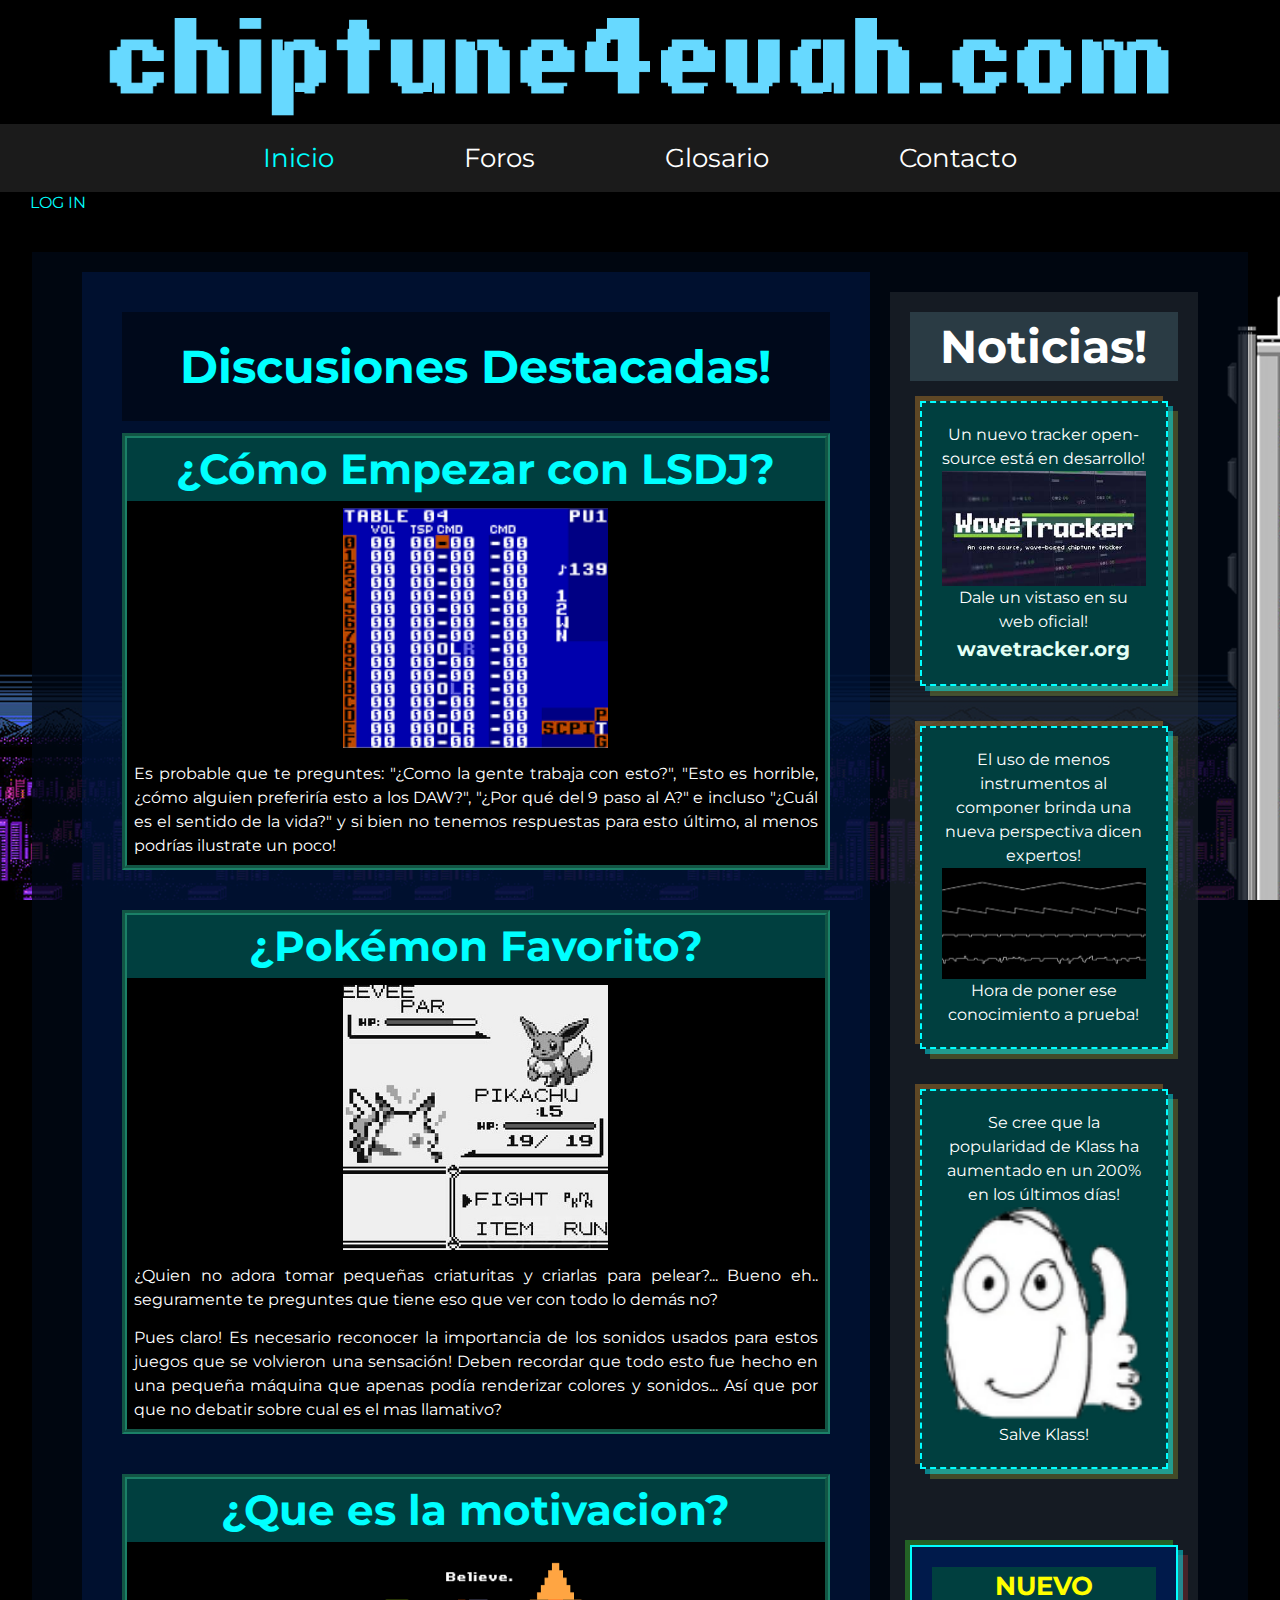
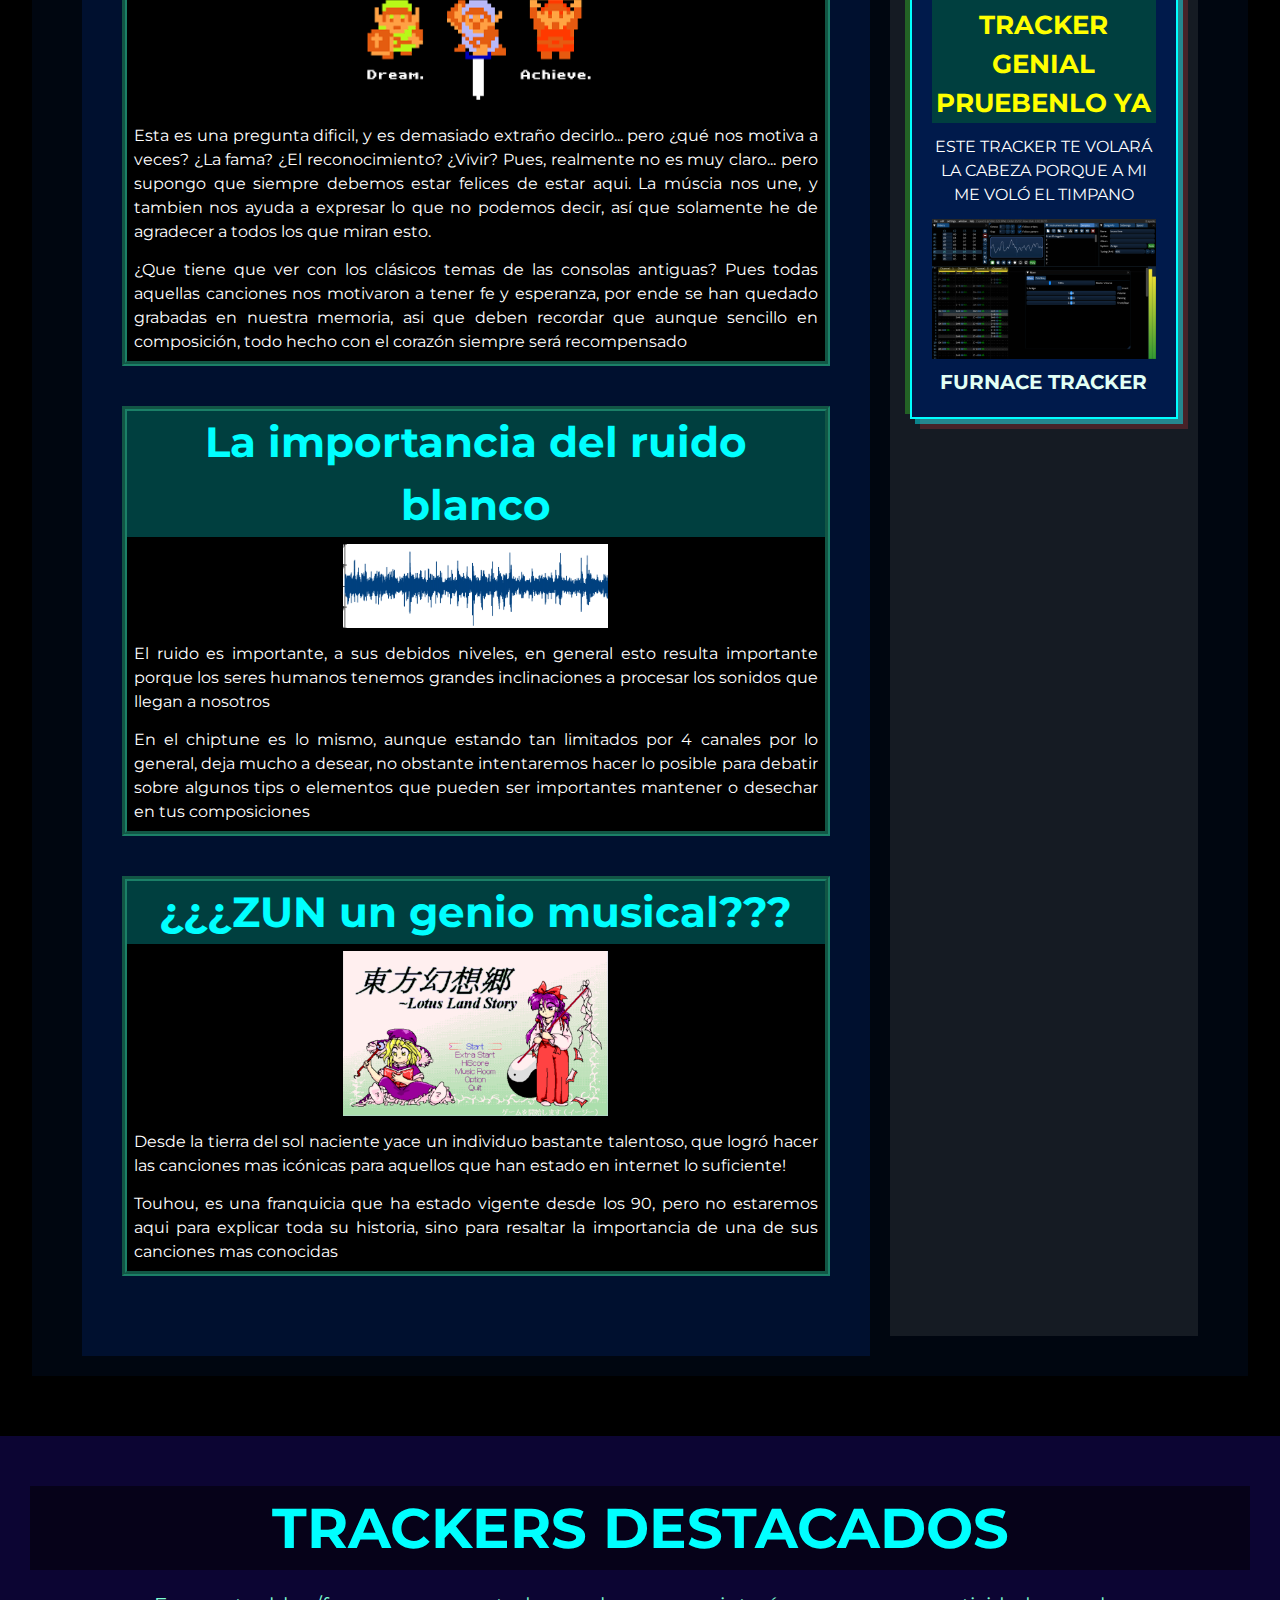
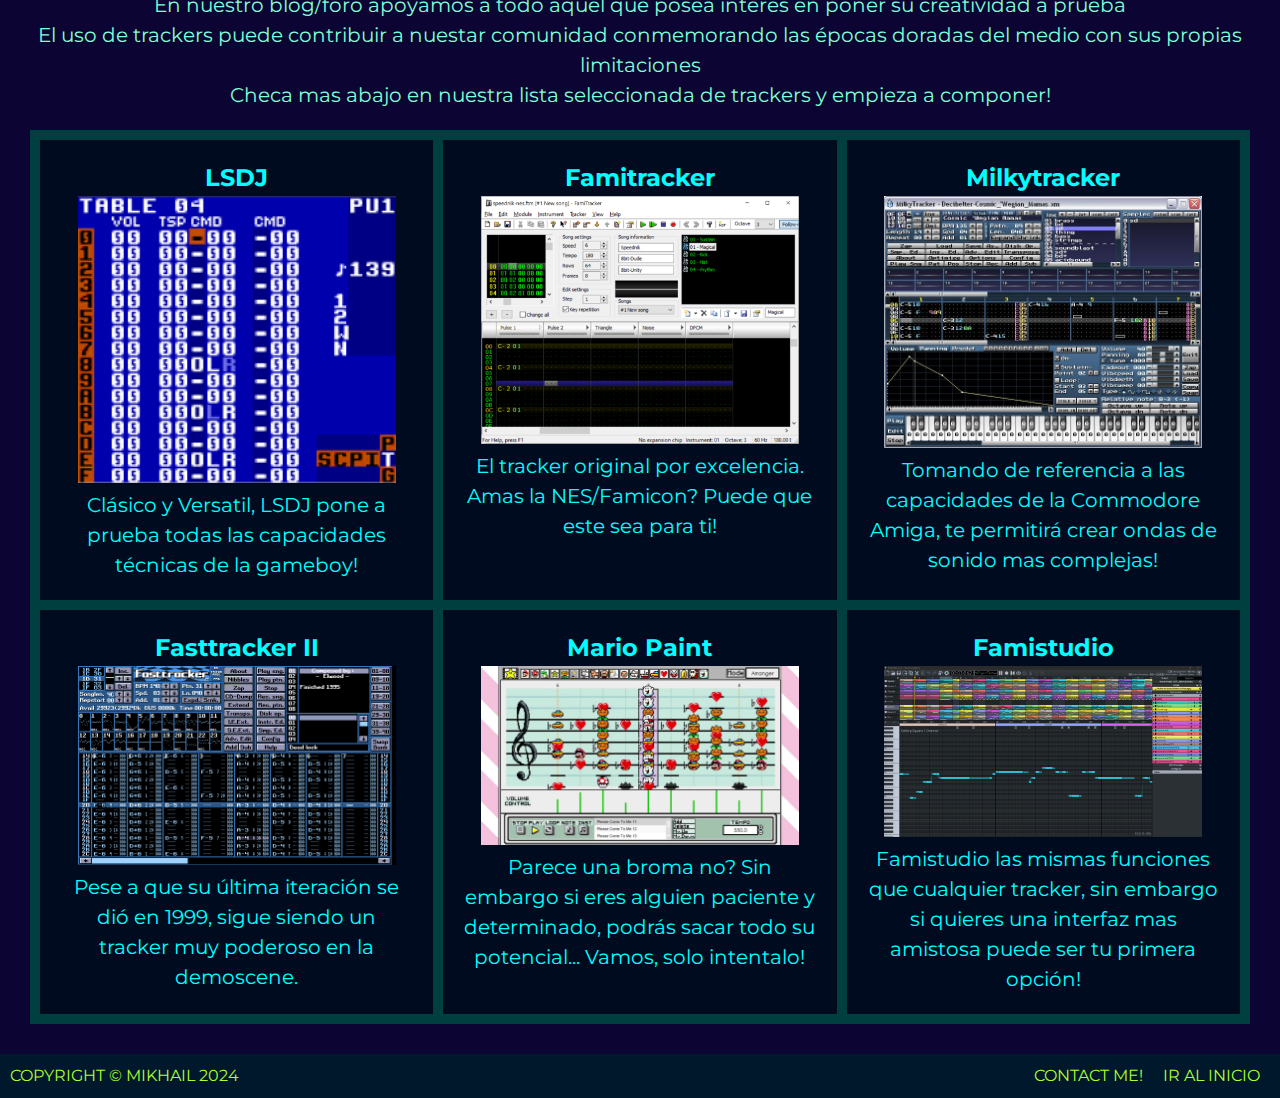
<file: index.html>
<!DOCTYPE html>
<html lang="es">
<head>
    <meta charset="UTF-8">
    <meta http-equiv="X-UA-Compatible" content="IE=edge">
    <meta name="viewport" content="width=device-width, initial-scale=1.0">
    <title>Chiptune4Evah</title>
    <link rel="preload" href="css/estilos.css" as="style">
    <link rel="stylesheet" href="css/estilos.css">
    <link rel="preconnect" href="https://fonts.googleapis.com">
    <link rel="preconnect" href="https://fonts.gstatic.com" crossorigin>
    <link href="https://fonts.googleapis.com/css2?family=Montserrat:ital,wght@0,100..900;1,100..900&display=swap" rel="stylesheet">
</head>
<body>
    <header> <!--Título-->
        <a href="index.html">
        <img class="logo-img" src="img/logoweb.gif" alt="">
        </a>
        <nav class="navbar">
            <!--Navegación-->
                <a class="navbar-link navbar-link-active" href="index.html">Inicio</a> 
                <a class="navbar-link" href="foro.html">Foros</a> 
                <a class="navbar-link" href="articulos.html"> Glosario</a>
                <a class="navbar-link" href="contacto.html"> Contacto</a>
        </nav>
    </header>
    <div class="dropdown"> <!-- Menú Login -->
        <span>LOG IN</span>
        <div id="userstatus", class="dropdown-content">
            <form class="login-form">  <!-- Seccion del Formulario -->
                <div class="campo">
                <label class="campo_label" for="username">Username </label>
                <input type="text" id="username" name="username" placeholder="Username">
                </div>
                <div class="campo">
                <label class="campo_label" for="password">Password</label>
                <input type="password" id="password" name="password" placeholder="Password">
                </div>
                <div class="campo">
                <input type="submit" value="LOG IN" class="logbutton">
                </div>
                <div class="form-foot">
                <input class="boton-cerrar" type="button" value=".:cerrar:.">
                </div>
            </form>
        </div>
    </div>
    <main class="container-global"> <!--Posts-->
        <div class="section-1">
            <h1 style="font-size: 4.6rem; text-align: center; color: aqua; background: rgba(0, 0, 0, 0.411); padding: 20px;">Discusiones Destacadas!</h1>
            <div class="separador"></div>
            <article class="post">
                <h2 class="titulo-post">¿Cómo Empezar con LSDJ?</h2>
                <img src="img/placeholder2.png">
                <p>Es probable que te preguntes: "¿Como la gente trabaja con esto?", "Esto es horrible, ¿cómo alguien preferiría esto a los DAW?", "¿Por qué del 9 paso al A?" e incluso "¿Cuál es el sentido de la vida?" y si bien no tenemos respuestas para esto último, al menos podrías ilustrate un poco!</p>
            </article>

            <article class="post">
                <h2 class="titulo-post">¿Pokémon Favorito?</h2>
                <img src="img/post2.jpg">
                <p>¿Quien no adora tomar pequeñas criaturitas y criarlas para pelear?... Bueno eh.. seguramente te preguntes que tiene eso que ver con todo lo demás no?</p>
                <p>Pues claro! Es necesario reconocer la importancia de los sonidos usados para estos juegos que se volvieron una sensación! Deben recordar que todo esto fue hecho en una pequeña máquina que apenas podía renderizar colores y sonidos... Así que por que no debatir sobre cual es el mas llamativo?</p>
            </article>

            <article class="post">
                <h2 class="titulo-post">¿Que es la motivacion?</h2>
                <img src="img/post3.png">
                <p>Esta es una pregunta dificil, y es demasiado extraño decirlo... pero ¿qué nos motiva a veces? ¿La fama? ¿El reconocimiento? ¿Vivir? Pues, realmente no es muy claro... pero supongo que siempre debemos estar felices de estar aqui. La múscia nos une, y tambien nos ayuda a expresar lo que no podemos decir, así que solamente he de agradecer a todos los que miran esto.</p>
                <p>¿Que tiene que ver con los clásicos temas de las consolas antiguas? Pues todas aquellas canciones nos motivaron a tener fe y esperanza, por ende se han quedado grabadas en nuestra memoria, asi que deben recordar que aunque sencillo en composición, todo hecho con el corazón siempre será recompensado</p>
            </article>
            <article class="post">
                <h2 class="titulo-post">La importancia del ruido blanco</h2>
                <img src="img/post4.png">
                <p>El ruido es importante, a sus debidos niveles, en general esto resulta importante porque los seres humanos tenemos grandes inclinaciones a procesar los sonidos que llegan a nosotros</p>
                <p>En el chiptune es lo mismo, aunque estando tan limitados por 4 canales por lo general, deja mucho a desear, no obstante intentaremos hacer lo posible para debatir sobre algunos tips o elementos que pueden ser importantes mantener o desechar en tus composiciones</p>
            </article>
            <article class="post">
                <h2 class="titulo-post">¿¿¿ZUN un genio musical???</h2>
                <img src="img/post5.png">
                <p>Desde la tierra del sol naciente yace un individuo bastante talentoso, que logró hacer las canciones mas icónicas para aquellos que han estado en internet lo suficiente!</p>
                <p>Touhou, es una franquicia que ha estado vigente desde los 90, pero no estaremos aqui para explicar toda su historia, sino para resaltar la importancia de una de sus canciones mas conocidas</p>
            </article>
        </div>
        <div class="section-news"> <!-- Noticias -->
            <h3>Noticias!</h3>
            <ul class="news-list">
                    <li class="noticia">
                    Un nuevo tracker open-source está en desarrollo! 
                    <img src="img/noticia-1.jpg">
                    Dale un vistaso en su web oficial!
                    <br>
                    <a href="https://wavetracker.org/">wavetracker.org</a>
                    </li>
                    <li class="noticia">
                    El uso de menos instrumentos al componer brinda una nueva perspectiva dicen expertos!
                    <img src="img/noticia-2.png">
                    Hora de poner ese conocimiento a prueba!

                    </li>
                    <li class="noticia">
                    Se cree que la popularidad de Klass ha aumentado en un 200% en los últimos días!
                    <img src="img/klass.png">
                    Salve Klass!
                    </li>   
            </ul><!-- Sponsoreado -->
            <div class="separador">&nbsp;</div>
            <div class="publicidad">
                <h1>NUEVO TRACKER GENIAL PRUEBENLO YA</h1>
                <div class="separador"></div>
                <p>ESTE TRACKER TE VOLARÁ LA CABEZA PORQUE A MI ME VOLÓ EL TIMPANO</p>
                <div class="separador"></div>
                <a href="https://tildearrow.org/furnace/" target="_blank"><img src="img/placeholder.png" alt=""></a>
                <br>
                <a href="https://tildearrow.org/furnace/" target="_blank">furnace tracker</a>
            </div>
        </div>
    </main>
    <div class="showcase-container">
        <div class="showcase-text-content">
        <h1>TRACKERS DESTACADOS</h1>
        <p>En nuestro blog/foro apoyamos a todo aquel que posea interés en poner su creatividad a prueba
            <br>
            El uso de trackers puede contribuir a nuestar comunidad conmemorando las épocas doradas del medio con sus propias limitaciones
            <br>
            Checa mas abajo en nuestra lista seleccionada de trackers y empieza a componer!
        </p>
        </div>
        <div class="showcase-list">
            <div class="articulolista">
                <h2>LSDJ</h2>
                <img src="img/placeholder2.png" alt="">
                <p>Clásico y Versatil, LSDJ pone a prueba todas las capacidades técnicas de la gameboy!</p>
            </div>
            <div class="articulolista">
                <h2>Famitracker</h2>
                <img src="img/placeholder3.png" alt="">
                <p>El tracker original por excelencia.
                    <br>
                    Amas la NES/Famicon? Puede que este sea para ti!</p>
            </div>
            <div class="articulolista">
                <h2>Milkytracker</h2>
                <img src="img/placeholder4.jpg" alt="">
                <p>Tomando de referencia a las capacidades de la Commodore Amiga, te permitirá crear ondas de sonido mas complejas!
            </div>
            <div class="articulolista">
                <h2>Fasttracker II</h2>
                <img src="img/placeholder5.png" alt="">
                <p>Pese a que su última iteración se dió en 1999, sigue siendo un tracker muy poderoso en la demoscene.
                </p>
            </div>
            <div class="articulolista">
                <h2>Mario Paint</h2>
                <img src="img/placeholder6.png" alt="">
                <p>Parece una broma no? Sin embargo si eres alguien paciente y determinado, podrás sacar todo su potencial... Vamos, solo intentalo!</p>
            </div>
            <div class="articulolista">
                <h2>Famistudio</h2>
                <img src="img/placeholder7.png" alt="">
                <p>Famistudio las mismas funciones que cualquier tracker, sin embargo si quieres una interfaz mas amistosa puede ser tu primera opción!</p>
            </div>
        </div>
    </div>
    <footer class="foot"><!-- Footer -->
        <section>
        <a href="index.html">Ir al inicio</a>
        <a href="https://mikaiah.newgrounds.com/">Contact me!</a>
        </section>
        <p>Copyright &copy; Mikhail 2024</p>
    </footer>
    <script src="js/scripts.js"></script>
</body>
</html>
</file>
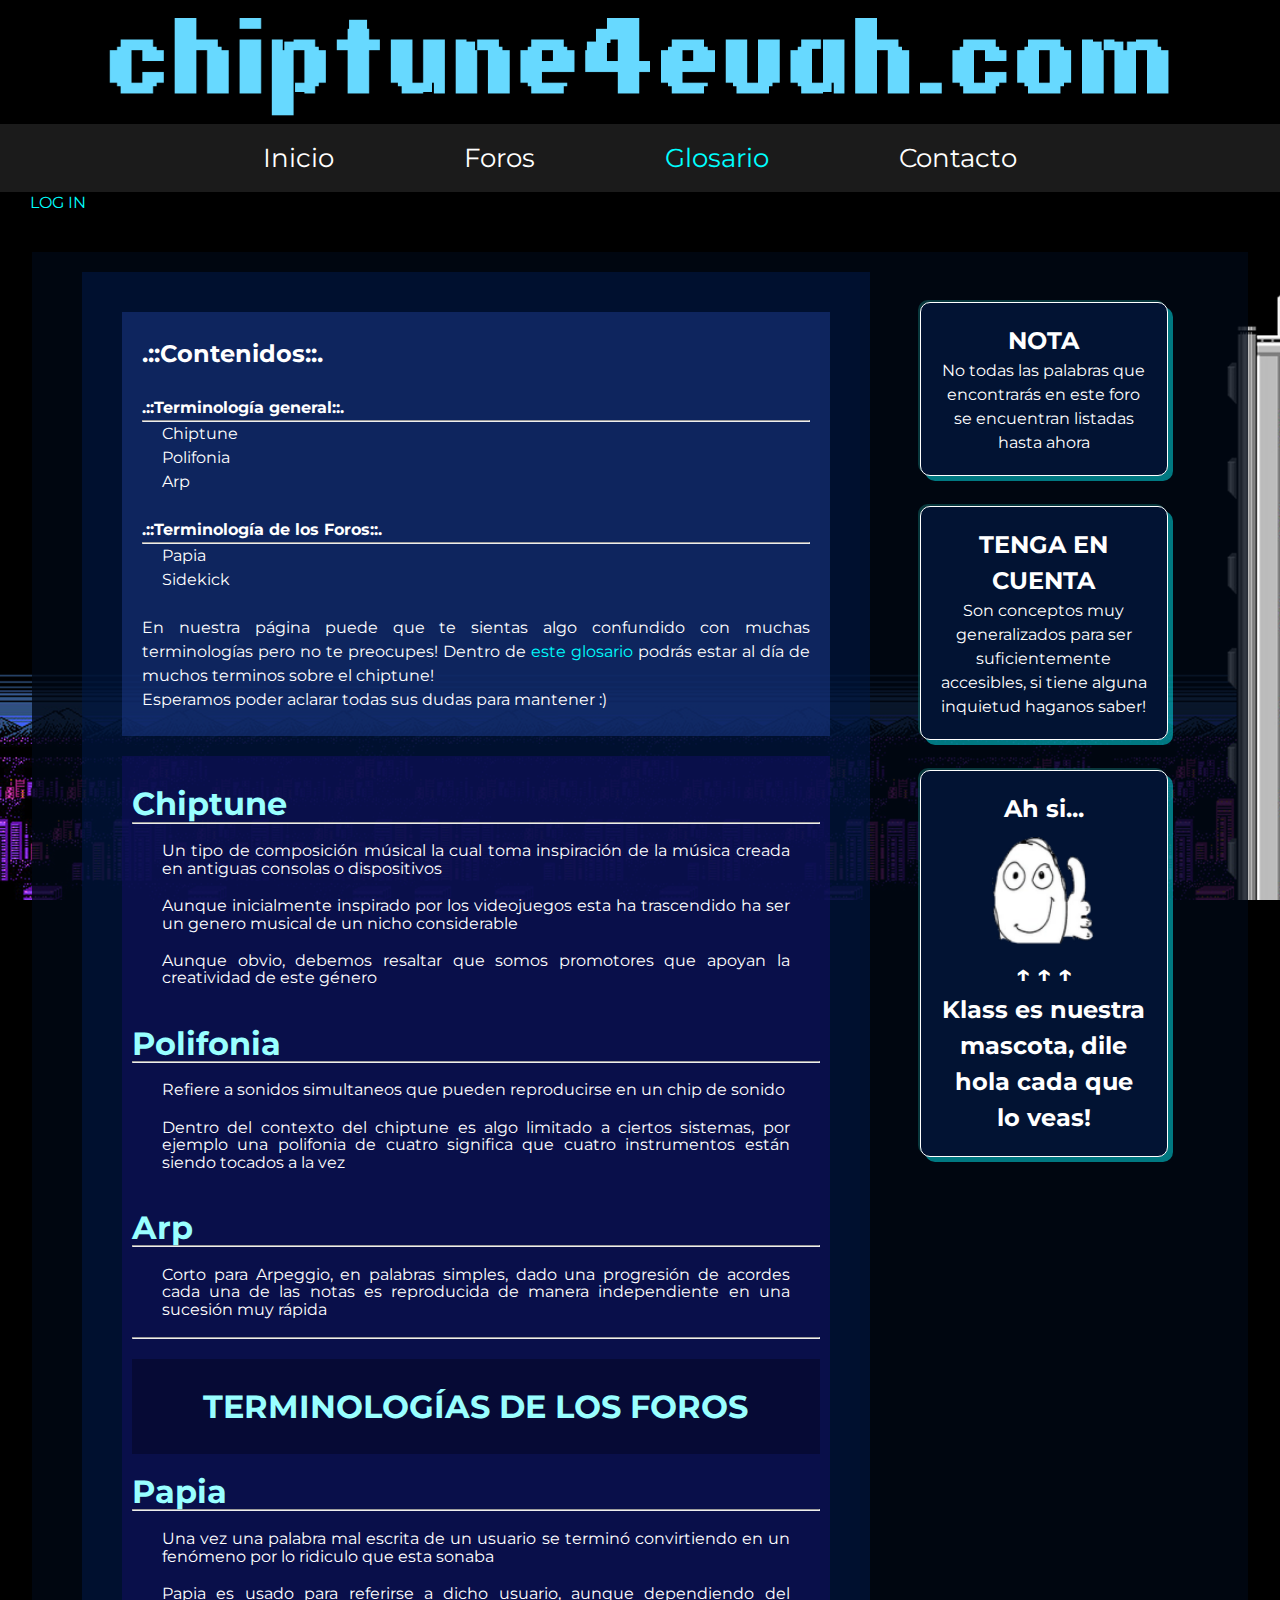
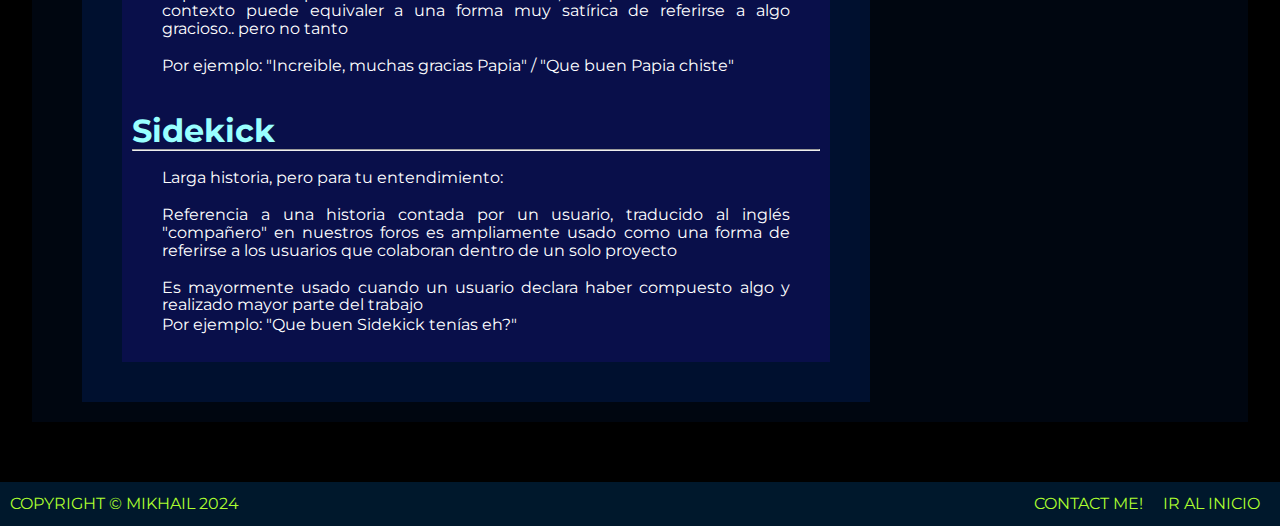
<file: articulos.html>
<!DOCTYPE html>
<html lang="en">
<head>
    <meta charset="UTF-8">
    <meta http-equiv="X-UA-Compatible" content="IE=edge">
    <meta name="viewport" content="width=device-width, initial-scale=1.0">
    <title>Glosario</title>
    <link rel="stylesheet" href="css/estilos.css">
    <link rel="preconnect" href="https://fonts.googleapis.com">
    <link rel="preconnect" href="https://fonts.gstatic.com" crossorigin>
    <link href="https://fonts.googleapis.com/css2?family=Montserrat:ital,wght@0,100..900;1,100..900&display=swap" rel="stylesheet">
</head>
    <header> <!--Título-->
        <a href="index.html">
            <img class="logo-img" src="img/logoweb.gif" alt="">
        </a>
        <nav class="navbar">
            <!--Navegación-->
                <a class="navbar-link" href="index.html">Inicio</a> 
                <a class="navbar-link" href="foro.html">Foros</a> 
                <a class="navbar-link navbar-link-active" href="articulos.html"> Glosario</a>
                <a class="navbar-link" href="contacto.html"> Contacto</a>
        </nav>
    </header>
    <div class="dropdown"> <!-- Menú Login -->
        <span>LOG IN</span>
        <div id="userstatus", class="dropdown-content">
            <form class="login-form">  <!-- Seccion del Formulario -->
                <div class="campo">
                <label class="campo_label" for="username">Username </label>
                <input type="text" id="username" name="username" placeholder="Username">
                </div>
                <div class="campo">
                <label class="campo_label" for="password">Password</label>
                <input type="password" id="password" name="password" placeholder="Password">
                </div>
                <div class="campo">
                <input type="submit" value="LOG IN" class="logbutton">
                </div>
                <div class="form-foot">
                <input class="boton-cerrar" type="button" value=".:cerrar:.">
                </div>
            </form>
        </div>
    </div>
    <div class="container-global">
        <section class="section-3">
            <ul class="section-glosario">
                <br>
                <h2>.::Contenidos::.</h2>
                <br>
                <b>.::Terminología general::.</b>
                <hr>
                <li>
                    <a href="#1placeholder">Chiptune</a> 
                </li>
                <li>
                    <a href="#2placeholder">Polifonia</a> 
                </li>
                <li>
                    <a href="#3placeholder">Arp</a> 
                </li>
                <br>
                <b>.::Terminología de los Foros::.</b>
                <hr>
                <li>
                    <a href="#4placeholder">Papia</a> 
                </li>
                <li>
                    <a href="#5placeholder">Sidekick</a> 
                </li>
                <br>
                <p>En nuestra página puede que te sientas algo confundido con muchas terminologías pero no te preocupes!
                    Dentro de <span>este glosario</span> podrás estar al día de muchos terminos sobre el chiptune!
                    <br>
                    Esperamos poder aclarar todas sus dudas para mantener :)
                    <br>
                    <br>
                </p>
            </ul>
            <div class="contenido-glosario">
                <h1 id="1placeholder">Chiptune</h1>
                <hr>
                <br>
                <p>Un tipo de composición músical la cual toma inspiración de la música creada en antiguas consolas o dispositivos</p>
                <br>
                <p>Aunque inicialmente inspirado por los videojuegos esta ha trascendido ha ser un genero musical de un nicho considerable</p>
                <br>
                <p>Aunque obvio, debemos resaltar que somos promotores que apoyan la creatividad de este género</p>
                <br>
                <h1 id="2placeholder">Polifonia</h1>
                <hr>
                <br>
                <p>Refiere a sonidos simultaneos que pueden reproducirse en un chip de sonido</p>
                <br>
                <p>Dentro del contexto del chiptune es algo limitado a ciertos sistemas, por ejemplo una polifonia de cuatro
                     significa que cuatro instrumentos están siendo tocados a la vez </p>
                <br>
                <h1 id="3placeholder">Arp</h1>
                <hr>
                <br>
                <p>Corto para Arpeggio, en palabras simples, dado una progresión de acordes cada una de las notas es reproducida de manera independiente en una sucesión muy rápida</p>
                <br>
                <hr>
                <div></div>
                <h1 style="background: rgba(0, 0, 0, 0.274); padding: 30px; padding-left: 5; text-align: center;">TERMINOLOGÍAS DE LOS FOROS</h1>
                <h1 id="4placeholder">Papia</h1>
                <hr>
                <br>
                <p>Una vez una palabra mal escrita de un usuario se terminó convirtiendo en un fenómeno por lo ridiculo que esta sonaba</p>
                <br>
                <p>Papia es usado para referirse a dicho usuario, aunque dependiendo del contexto puede equivaler a una forma
                    muy satírica de referirse a algo gracioso.. pero no tanto
                </p>
                <br>
                <p>Por ejemplo: "Increible, muchas gracias Papia" / "Que buen Papia chiste" </p>
                <br>
                <h1 id="5placeholder">Sidekick</h1>
                <hr>
                <br>
                <p>Larga historia, pero para tu entendimiento:</p>
                <br>
                <p>Referencia a una historia contada por un usuario, traducido al inglés "compañero" en nuestros foros es ampliamente usado 
                    como una forma de referirse a los usuarios que colaboran dentro de un solo proyecto</p>
                <br>
                <p>Es mayormente usado cuando un usuario declara haber compuesto algo y realizado mayor parte del trabajo</p>
    
                <p>Por ejemplo: "Que buen Sidekick tenías eh?"</p>
                <br>
            </div>
        </section>
        <aside class="container-trivia">
            <div class="info-trivia">
            <h2>NOTA</h2>
            <p>No todas las palabras que encontrarás en este foro se encuentran listadas hasta ahora 
            </p>
            </div>
            <div class="info-trivia">
            <h2>TENGA EN CUENTA</h2>
            <p>Son conceptos muy generalizados para ser suficientemente accesibles, si tiene alguna inquietud haganos saber!
            </p>
            </div>  
            <div class="info-trivia"> 
                <h2>Ah si...</b>
                <img src="img/klass.png">
                <p>	&uarr; 	&uarr; 	&uarr;</p>
                <p>Klass es nuestra mascota, dile hola cada que lo veas!</p>
            </div>
        </aside>
    </div>
</body>
<footer class="foot"><!-- Footer -->
    <section>
    <a href="index.html">Ir al inicio</a>
    <a href="https://mikaiah.newgrounds.com/">Contact me!</a>
    </section>
    <p>Copyright &copy; Mikhail 2024</p>
    <script src="js/scripts.js"></script>
</footer>
</html>
</file>
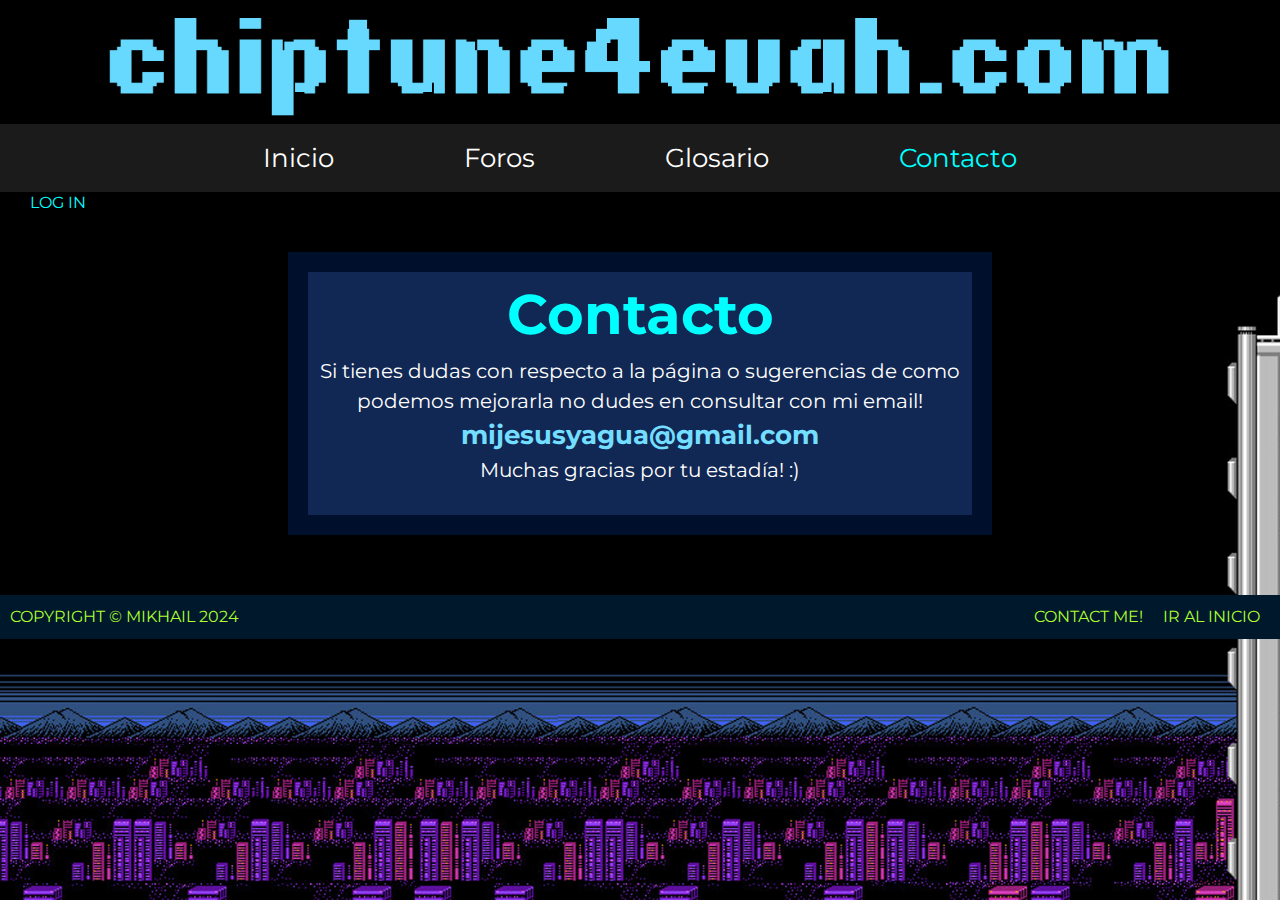
<file: contacto.html>
<!DOCTYPE html>
<html lang="en">
<head>
    <meta charset="UTF-8">
    <meta http-equiv="X-UA-Compatible" content="IE=edge">
    <meta name="viewport" content="width=device-width, initial-scale=1.0">
    <title>Contact</title>
    <link rel="stylesheet" href="css/estilos.css">
    <link rel="preconnect" href="https://fonts.googleapis.com">
    <link rel="preconnect" href="https://fonts.gstatic.com" crossorigin>
    <link href="https://fonts.googleapis.com/css2?family=Montserrat:ital,wght@0,100..900;1,100..900&display=swap" rel="stylesheet">
</head>
<body>
    <header id="titulo"> <!--Título-->
        <a href="index.html">
            <img class="logo-img" src="img/logoweb.gif" alt="">
        </a>
        <nav class="navbar">
            <!--Navegación-->
                <a class="navbar-link" href="index.html">Inicio</a> 
                <a class="navbar-link" href="foro.html">Foros</a> 
                <a class="navbar-link" href="articulos.html"> Glosario</a>
                <a class="navbar-link navbar-link-active" href="contacto.html"> Contacto</a>
        </nav>
    </header>
    <div class="dropdown"> <!-- Menú Login -->
        <span>LOG IN</span>
        <div id="userstatus", class="dropdown-content">
            <form class="login-form">  <!-- Seccion del Formulario -->
                <div class="campo">
                <label class="campo_label" for="username">Username </label>
                <input type="text" id="username" name="username" placeholder="Username">
                </div>
                <div class="campo">
                <label class="campo_label" for="password">Password</label>
                <input type="password" id="password" name="password" placeholder="Password">
                </div>
                <div class="campo">
                <input type="submit" value="LOG IN" class="logbutton">
                </div>
                <div class="form-foot">
                <input class="boton-cerrar" type="button" value=".:cerrar:.">
                </div>
            </form>
        </div>
    </div>
    <div class="container-nogrid">
        <section class="container-contacto">
        <h1>Contacto</h1>
        <p>Si tienes dudas con respecto a la página o sugerencias de como podemos mejorarla no dudes en consultar con mi email!</p>
        <a href="mijesusyagua@gmail.com">mijesusyagua@gmail.com</a>
        <p>Muchas gracias por tu estadía! :)</p>
        <br>
        </section>
    </div>
    <footer class="contenedor foot"><!-- Footer -->
        <section>
        <a href="#titulo">Ir al inicio</a>
        <a href="https://mikaiah.newgrounds.com/">Contact me!</a>
        <p>Copyright &copy; Mikhail 2024</p>
        </section>
    </footer>
    <script src="js/scripts.js"></script>
</body>
</html>
</file>
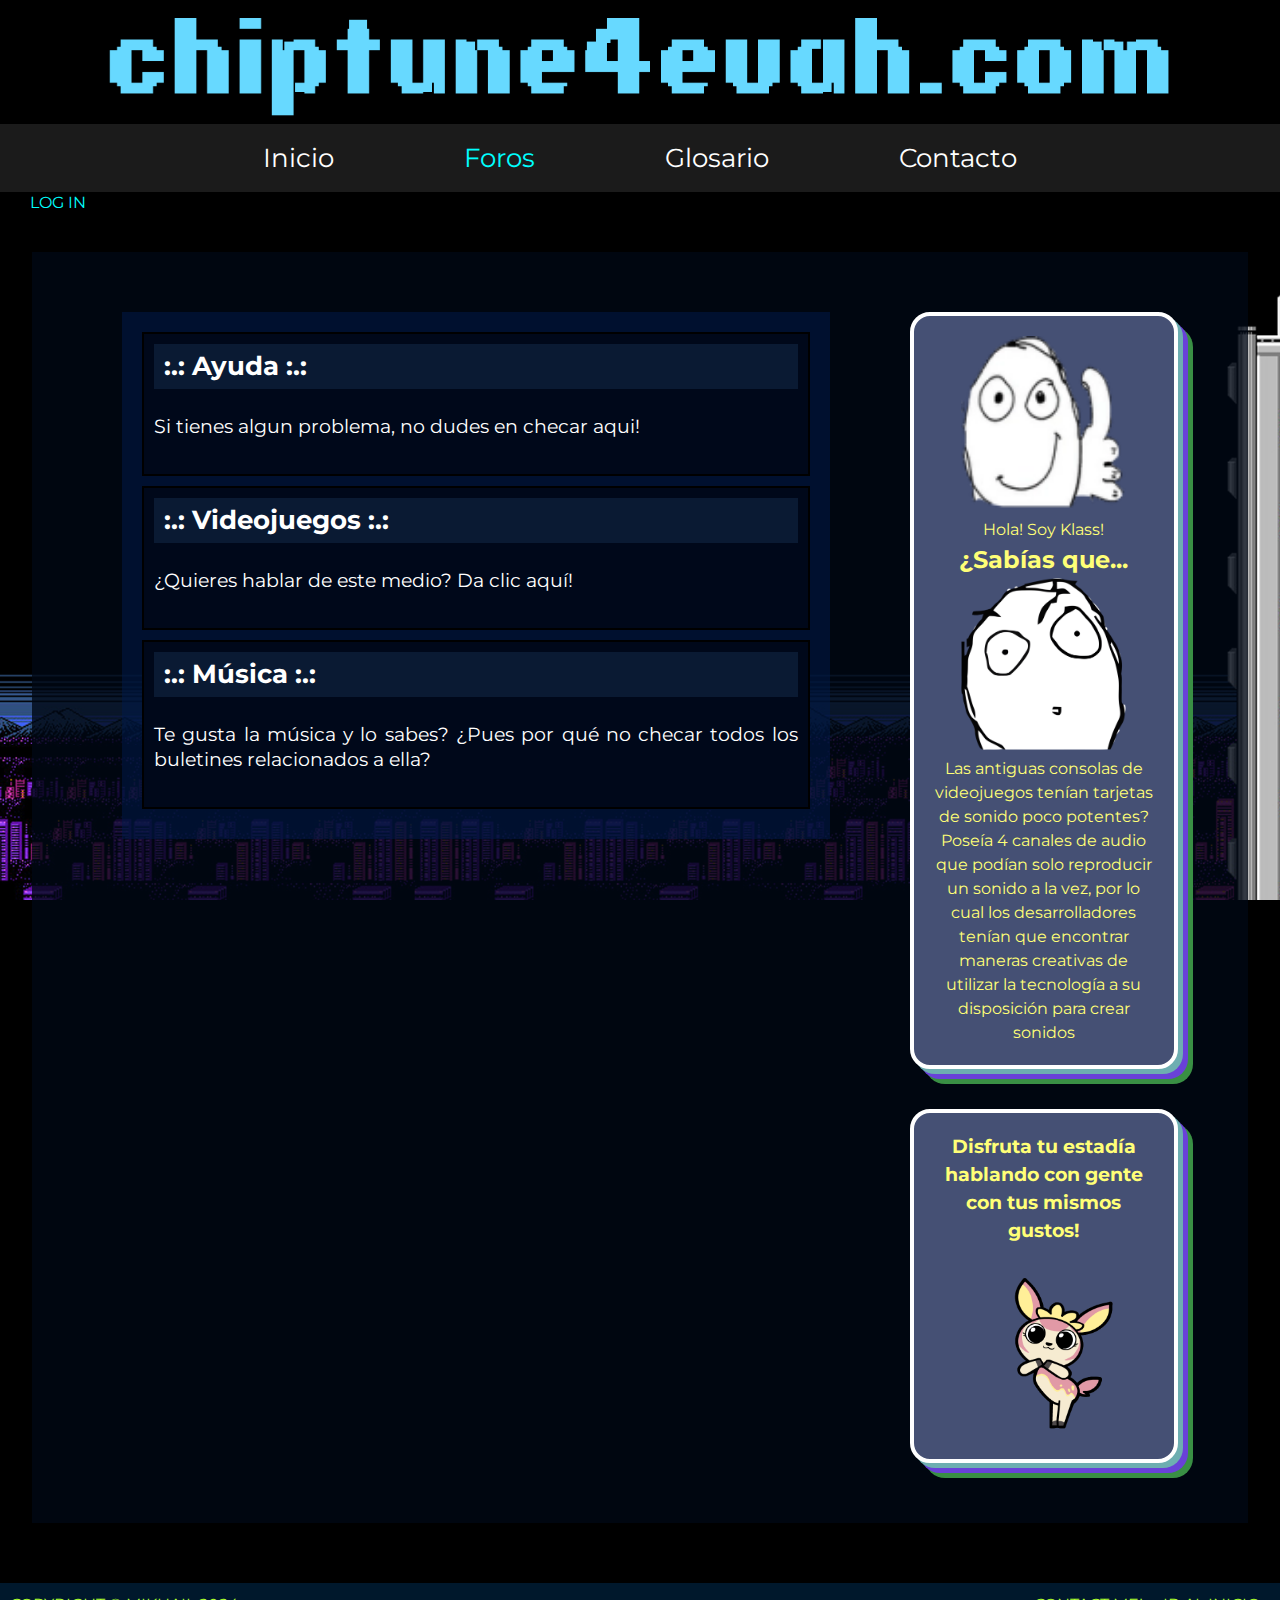
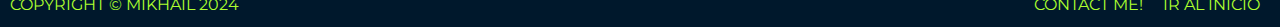
<file: foro.html>
<!DOCTYPE html>
<html lang="en">
<head>
    <meta charset="UTF-8">
    <meta http-equiv="X-UA-Compatible" content="IE=edge">
    <meta name="viewport" content="width=device-width, initial-scale=1.0">
    <title>Forums</title>
    <link rel="stylesheet" href="css/estilos.css">
    <link rel="preconnect" href="https://fonts.googleapis.com">
    <link rel="preconnect" href="https://fonts.gstatic.com" crossorigin>
    <link href="https://fonts.googleapis.com/css2?family=Montserrat:ital,wght@0,100..900;1,100..900&display=swap" rel="stylesheet">
</head>
<body>
    <header> <!--Título-->
        <a href="index.html">
            <img class="logo-img" src="img/logoweb.gif" alt="">
        </a>
        <nav class="navbar">
            <!--Navegación-->
                <a class="navbar-link" href="index.html">Inicio</a> 
                <a class="navbar-link navbar-link-active" href="foro.html">Foros</a> 
                <a class="navbar-link" href="articulos.html"> Glosario</a>
                <a class="navbar-link" href="contacto.html"> Contacto</a>
        </nav>
    </header>
    <div class="dropdown"> <!-- Menú Login -->
        <span>LOG IN</span>
        <div id="userstatus", class="dropdown-content">
            <form class="login-form">  <!-- Seccion del Formulario -->
                
                <div class="campo">
                <label class="campo_label" for="username">Username </label>
                <input type="text" id="username" name="username" placeholder="Username">
                </div>
                <div class="campo">
                <label class="campo_label" for="password">Password</label>
                <input type="password" id="password" name="password" placeholder="Password">
                </div>
                <div class="campo">
                <input type="submit" value="LOG IN" class="logbutton">
                </div>
                <div class="form-foot">
                <input class="boton-cerrar" type="button" value=".:cerrar:.">
                </div>
            </form>
        </div>
    </div>
    <section class="container-global">
        <section class="section-2"> <!-- Foro -->
            <ul class="lista-foro">
                <li class="lista-foro-topico">
                    <a href="#">
                    <h3>:.: Ayuda :.:</h3>
                    <br>
                    <p>Si tienes algun problema, no dudes en checar aqui!</p>
                    <br>
                    </a>
                </li>
                <li class="lista-foro-topico">
                    <a href="#">
                    <h3>:.: Videojuegos :.:</h3>
                    <br>
                    <p>¿Quieres hablar de este medio? Da clic aquí!</p>
                    <br>
                    </a>
                </li>
                <li class="lista-foro-topico">
                    <a href="#">
                    <h3>:.: Música :.:</h3>
                    <br>
                    <p>Te gusta la música y lo sabes? ¿Pues por qué no checar todos los buletines relacionados a ella?</p>
                    </a>
                    <br>
                </li>
            </ul>
        </section>
        <aside class="section-dato">
            <section class="dato">
                <img src="img/klass.png" alt="">
                <p>Hola! Soy Klass!</p>
                <h2> ¿Sabías que...</h2>
                <img src="img/klass-surprise.png" alt="">
                <p>Las antiguas consolas de videojuegos tenían tarjetas de sonido poco potentes?</p>
                <p>Poseía 4 canales de audio que podían solo reproducir un sonido a la vez, por lo cual los desarrolladores tenían que encontrar maneras creativas de utilizar la tecnología a su disposición para crear sonidos</p>
            </section>
            <section class="dato">
                <h3>Disfruta tu estadía hablando con gente con tus mismos gustos!</h3>
                <img src="img/pink-deerling.gif" alt="">
            </section>
        </aside>
    </section>
</body>
<footer class="foot"><!-- Footer -->
    <section>
    <a href="index.html">Ir al inicio</a>
    <a href="https://mikaiah.newgrounds.com/">Contact me!</a>
    </section>
    <p>Copyright &copy; Mikhail 2024</p>
</footer>
<script src="js/scripts.js"></script>
</html>
</file>
<file: css/estilos.css>
/* Globales */
html {
    box-sizing: border-box; /* aplica un modelo de disposición de caja natural a todos los elementos, pero permitiendo que los componentes cambien https://www.paulirish.com/2012/box-sizing-border-box-ftw/ */
    font-size: 62.5%; /* Elemento que permite que los rem se ajusten a una medida mas sencilla */
    font-family: "Montserrat", sans-serif;
}

*,*:before,*:after {
    box-sizing: inherit; /* Mirar el primer elemento */
    margin: 0;
}

body{
    background-color: black;
    font-size: 1.6rem;
    line-height: 1.5;
    background-image: url(../css/bg_img/bg.jpg);
    background-repeat: no-repeat;
    background-size: cover;
    background-attachment: fixed;
    background-position: right;
}

@media (min-width: 768px){
   body {
    background-position: center center;
   }
}

img{
    width: 100%;
}

.separador{
    margin: 1.2rem;
}
/* Elementos del Body */

/* Header */

/* Dropdown de Login */
.dropdown{
    position:absolute;
    color: aqua;
    text-align: left;
    margin: 0 3rem;
    margin-top: -1px;
    z-index: 1;
}

.dropdown span:hover{
    color: #0051ff;
    cursor: pointer;
}

.dropdown-content{
    display: none;
    justify-content: left;
}

.dropdown-show-content{
    display: flex;
}
/* Formulario Login */
.login-form{
    color: aqua;
    border: 2px solid rgb(0, 112, 112);
    padding: .5rem 2rem;
    background-color: #000f2c;
    margin-bottom: 1rem;
    box-shadow: 5px 0px 50px rgb(80, 80, 80);
}

.campo{
    display: flex;
    margin-bottom: 1rem;
    justify-content: center;
}
.campo_label{
    flex: 0 0 9rem; /* Factor de crecimiento | Factor de Decremento | Tamaño Base */ /* Sinergisa con el flex del padre campo que permite ajustar el tamaño del flex y sus elementos */ 
}

.logbutton{
    padding: .9rem;
    font-size: 2.2rem;
    font-weight: 800;
    background-color: #193d74;
    color: aqua;
    border: none;
}

.logbutton:hover{
    cursor:pointer;
}

.boton-cerrar{
    text-transform: uppercase;
    font-size: 1rem;
    background: none;
    border: none;
    color: aqua;
    margin: 0;
    padding: 0;
    float: right;
}

.boton-cerrar:hover{
    color: rgb(130, 163, 255);
    cursor:pointer;
}

/* Logo de la página */
.logo-img{
    width: 100%;
} 

/* Barra de Navegacion */
.navbar{
    display: flex;
    justify-content: center;
    align-items: center;
    flex-direction: column;
    background-color: #1b1b1b;
    z-index: 2;
}

@media (min-width: 768px){ /* Elementos que aplican solo en resoluciones mayor al minimo */
    .navbar{
        gap: 10rem;
        flex-direction: row;
    }
    .navbar:nth-last-child(){
        gap: 0;
    }
}
.navbar-link{
    color: white;
    text-decoration: none;
    font-size: 1.6em;
    padding: 1.5rem;
    transition: scale .2s ease;
}

.navbar-link:hover{
    color:aqua;
    cursor: pointer;
    scale: 1.5;
}

.navbar-link-active{
    color: aqua;
}
/* GridsGlobal y Básicos */

.container-global{
    display: grid;
    max-width: 130rem;
    width: 95%;
    margin: 6rem auto;
    background-color: rgb(0, 7, 20, 0.8);
    column-gap: 2rem;
    padding: 2rem 5rem;
}

@media (min-width: 768px){
    .container-global{
        grid-template-columns: 4.6fr 1.8fr;
    }
}

.section-1, .section-2, .section-3, .section-4{
    background-color: #001a4b88;
    padding: 4rem;
}

.section-2{
    background-color: #00081a00;
}

.section-news{
    background-color: rgba(42, 48, 54, 0.5);
}

.section-dato{
    width: 70%;
    margin: 0 auto;
    text-align: center;
}

@media (min-width: 768px){
   .section-dato{
    width: 100%;
   }
}


/* Posts */
.post{
    background-color: black;
    color: white;
    margin-bottom: 4rem;
    border: 5px groove rgba(54, 255, 205, 0.5);
    text-align: justify;
    transition: box-shadow .2s ease-in;
}

.post:hover{
    box-shadow: -5px 2px rgb(0, 255, 242);
    cursor: pointer;
}

.titulo-post{
    text-align: center;
    font-size: 4.2rem;
    background-color: #003f3f;
    color: aqua;
}

.post p, .post img{
    padding: 0.7rem;
    font-size: 1.6rem;
}

.post img{
    max-width: 40%;
    display: block;
    margin-left: auto;
    margin-right: auto;
}

/* Noticias Aside */
.section-news{
    width: auto; /* (Ver Media) */
                 /* Cuando la resolución sea menor a 768px se ajusta automaticamente el tamaño del grid */
    margin: 2rem auto;
    padding: 2rem;
    color: white;
}

@media (min-width: 768px){
    .section-news{
        width: 100%;
        margin: 2rem auto;
    }
}

.section-news h3{
    text-align: center;
    font-size: 4.6rem;
    background-color: rgba(162, 244, 255, 0.151);
}

.section-news a{
    text-decoration: none;  
    color: rgb(226, 255, 245);
    font-size: 2rem;
    font-weight: bold;
}

.section-news a:hover{
    text-decoration: none;
    color: rgb(140, 242, 255);
}

.news-list{
    margin: 2rem auto;
    text-align: center;
    padding: 0;
    list-style-type: none;
}

.noticia{
    margin: 1rem;
    margin-bottom: 4rem;
    background-color: #003f3f;
    border: 2px dashed cyan;
    padding: 2rem;
    box-shadow: 5px 5px rgba(0, 247, 255, 0.473), -5px -5px rgba(255, 170, 43, 0.315), 10px 10px rgba(235, 255, 60, 0.212)
}

/* .noticia:last-child{
    grid-column: 1/3;
} */

.noticia img{
    display: block;
    margin: 0 auto;
    width: 100%;
}
/* Sponsors */
.publicidad{
    border: 2px solid cyan;
    padding: 2rem;
    text-align: center;
    background-color: #001a4b;
    color: white;
    text-decoration: none;
    text-transform: uppercase;
    box-shadow: 5px 5px rgb(0, 247, 255, 0.473), -5px -5px rgb(68, 255, 43, 0.315), 10px 10px rgb(255, 60, 60, 0.215);
}

.publicidad h1{
    color: yellow;
    background-color: #003f3f;
    font-size: 2.6rem;
}

.publicidad img{
    width: 100%;
}

/* Trackers Destacados */
.showcase-container{
    max-width: 100%;
    padding: 3rem;
    text-align: center;
    background-color: rgba(58, 23, 255, 0.2);
    color: aqua;
}

.showcase-text-content{
    max-width: 100%;
    margin: 2rem auto;
}

.showcase-text-content h1{
    font-size: 5.6rem;
    background-color:  rgba(0, 0, 0, 0.5);
}

.showcase-text-content p{
    color: aquamarine;
    font-size: 2.0rem; 
    margin-top: 2rem;
    margin-bottom: 2rem;
}

.showcase-list{
    display: grid;
    width: 100%;
    margin: 0 auto;
    grid-template-columns: 3fr 3fr;
    column-gap: 1rem;
    row-gap: 1rem;
    background-color: #003f3f;
    padding: 1rem;
}

@media (min-width: 768px){
    .showcase-list{
        grid-template-columns: 3fr 3fr 3fr;
    }
}

.articulolista{
    background-color: #000b1f;
    padding: 2rem;
    transition: scale .1s ease-in-out;
}

.articulolista:hover{
    scale: 1.1;
    cursor: pointer;
    border: 1px aqua solid;
}

.articulolista p{
    font-size: 2rem;
}

.articulolista img{
    width: 90%;
}

/* Pagina Foros */
/* Lista de Foros, Grid-2 encontrado mas arriba en los cosos globales */
.lista-foro{ /* Contenedor */
    padding: 2rem;
    list-style-type: none;
    color: white;
    text-align: justify;
    background-color: #001a4b88;
}

.lista-foro-topico{ /* Elementos */
    transition: scale .2s ease-in;
    font-size: 1.9rem;
    line-height: 2.5rem;
    background-color: #00081a;
    margin-bottom: 1rem;
    padding: 1rem;
    border: 2px solid black;
}

.lista-foro-topico:hover{
    scale: 1.05;
    color: aqua;
    cursor: pointer;
}

.lista-foro-topico a{
    text-decoration: none;
    color: rgb(255, 255, 255);
}

.lista-foro-topico a:hover{
    color: aqua;
}

.lista-foro-topico h3{
    font-size: 2.6rem;
    padding: 1rem 1rem;
    background-color: rgba(34, 73, 117, 0.281);
}


/* Datos */
.dato{
    border: 4px solid #ffffff;
    background-color: rgb(69, 80, 116);
    margin: 4rem 2rem;
    padding: 2rem;
    border-radius: 2rem;
    box-shadow:5px 5px rgb(109, 174, 177), 10px 10px rgb(105, 65, 216), 15px 15px rgb(57, 143, 68);
    color: rgb(255, 255, 119);
}

.dato img{
    width: 75%;
}

/* Pagina Glosario */
/* Seccion del Glosario */
.section-glosario{
    background-color: rgba(28, 59, 143, 0.493);
    padding: 0 2rem;
    color: white;
    list-style-type: none;
    text-align: justify;
}

.section-glosario span{
    color: aqua;
}

.section-glosario a{
    text-decoration: none;
    color: white;
    padding: 0 2rem;
}

.section-glosario a:hover{
    color: aqua;
}

.contenido-glosario{
    margin-top: 2rem;
    background-color: rgba(16, 15, 97, 0.548);
    padding: 1rem;
    line-height: 1.1;
    text-align: justify;
    color: white;
}

.contenido-glosario p{
    padding: .1rem 3rem;;
}

.contenido-glosario h1{
    color: rgb(153, 255, 255);
    margin-top: 2rem;
}

.section-trivia{
    width: 85%;
    margin: 0 auto;
}

@media (min-width: 768px){
   .section-trivia{
        width: 100%;
   }
}

.container-trivia img{
    display: block;
    width: 50%;
    margin: 1rem auto;
}
.info-trivia{
    text-align: center;
    background-color: #021333;
    border: 1px solid white;
    border-radius: 1rem;
    box-shadow: 5px 5px rgba(0, 247, 255, 0.473), -2px -2px rgba(15, 97, 97, 0.548);
    padding: 2rem;
    margin: 3rem;
    color: #ffffff;
}
/* Página de Contacto */
.container-nogrid{
    max-width: 130rem;
    margin: 6rem auto;
    background-color: #001a4b96;
    padding: 2rem;
    font-size: 2.0rem;
}

@media (min-width: 768px){
   .container-nogrid{
    width: 55%;
   }
}

.container-nogrid h1{
    font-size: 5.6rem;
    color: aqua;
}

.container-contacto{
    display: block;
    background-color: #3863b34d;
    text-align: center;
    color: white;
}

.container-contacto a{
    color: rgb(115, 222, 255);
    text-decoration: none;
    font-size: 2.6rem;
    font-weight: bold;
}

/* Footer */
.foot{
/*     display: flex; */
    background-color: rgb(0, 24, 44);
    text-align: left;
    color: greenyellow;
    text-decoration: none;
    text-transform: uppercase;
    padding: 1rem;
/*     margin-top:2rem; */
    position: absolute;
    width: 100%;
}

.foot section{
    justify-content: space-evenly;
}

.foot section a{
    float: right;
    color: greenyellow;
    padding: 0 1rem;
    text-decoration: none;
}
</file>
